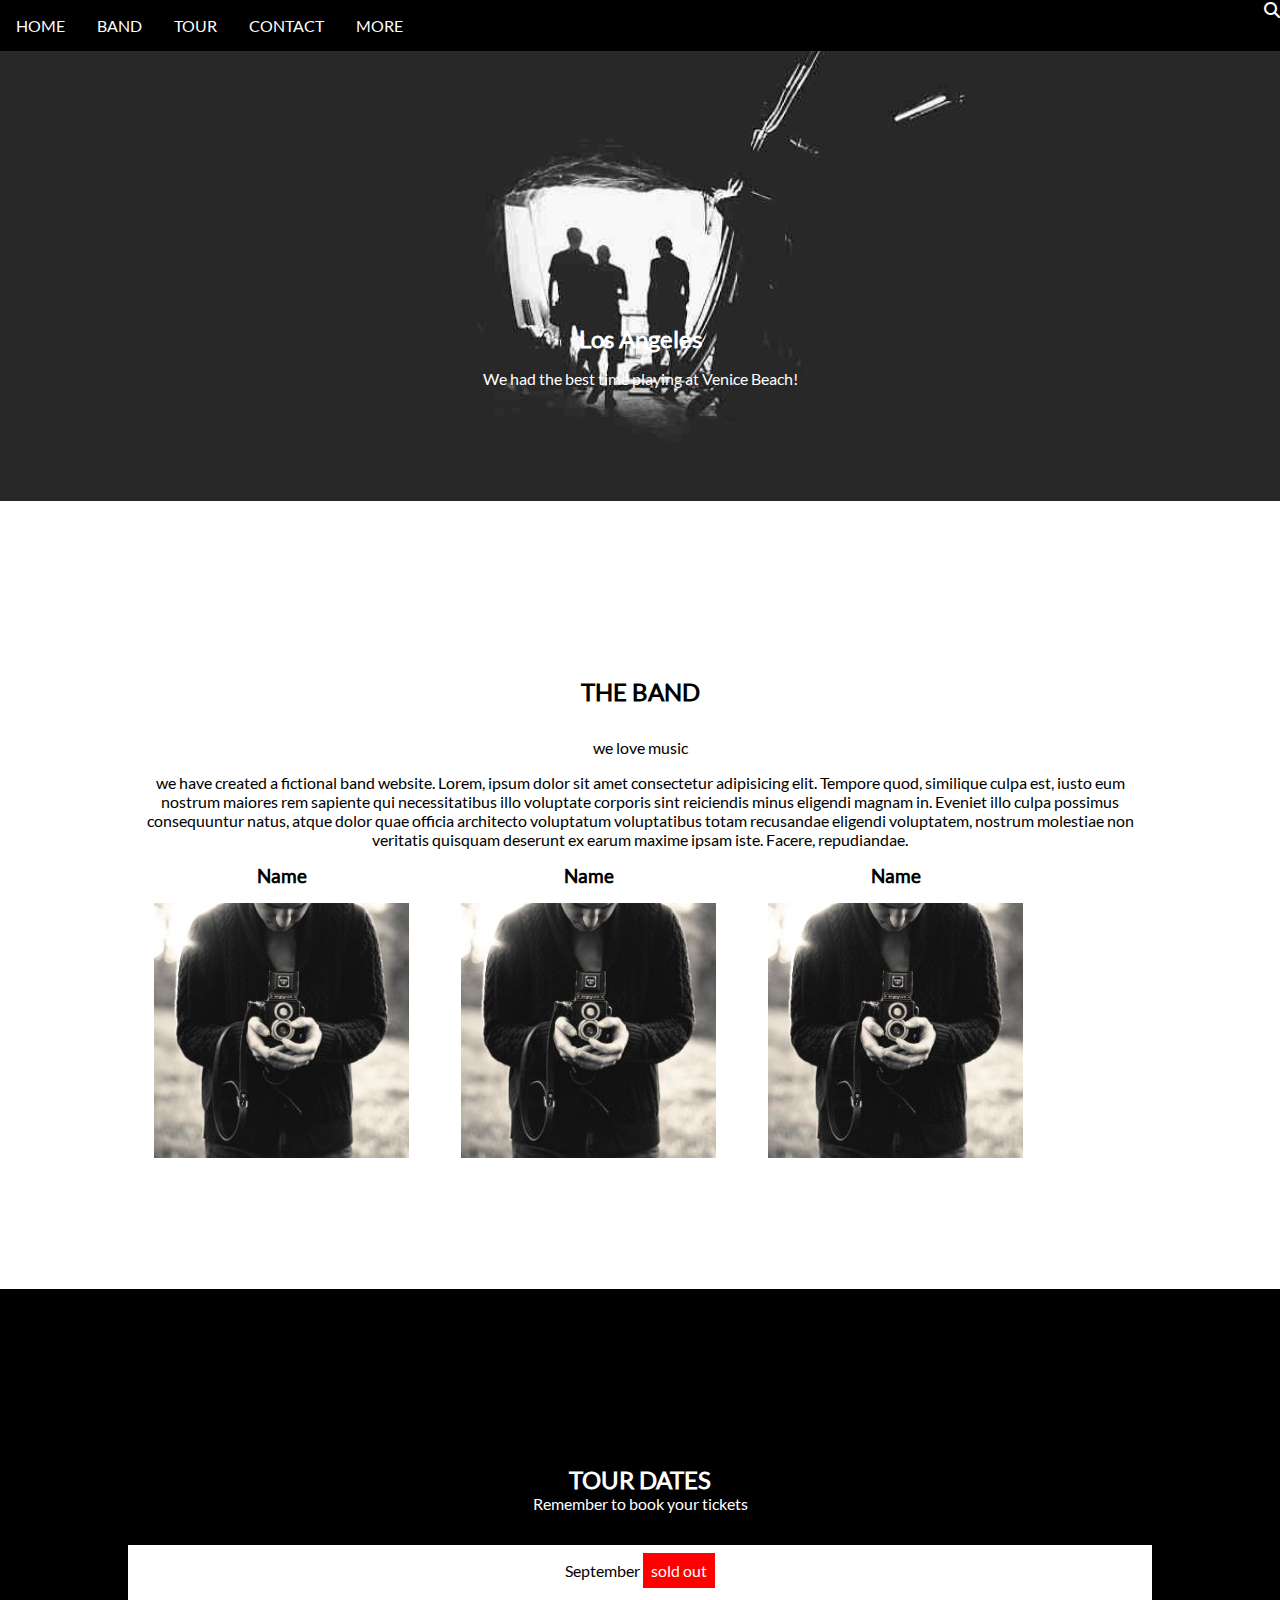
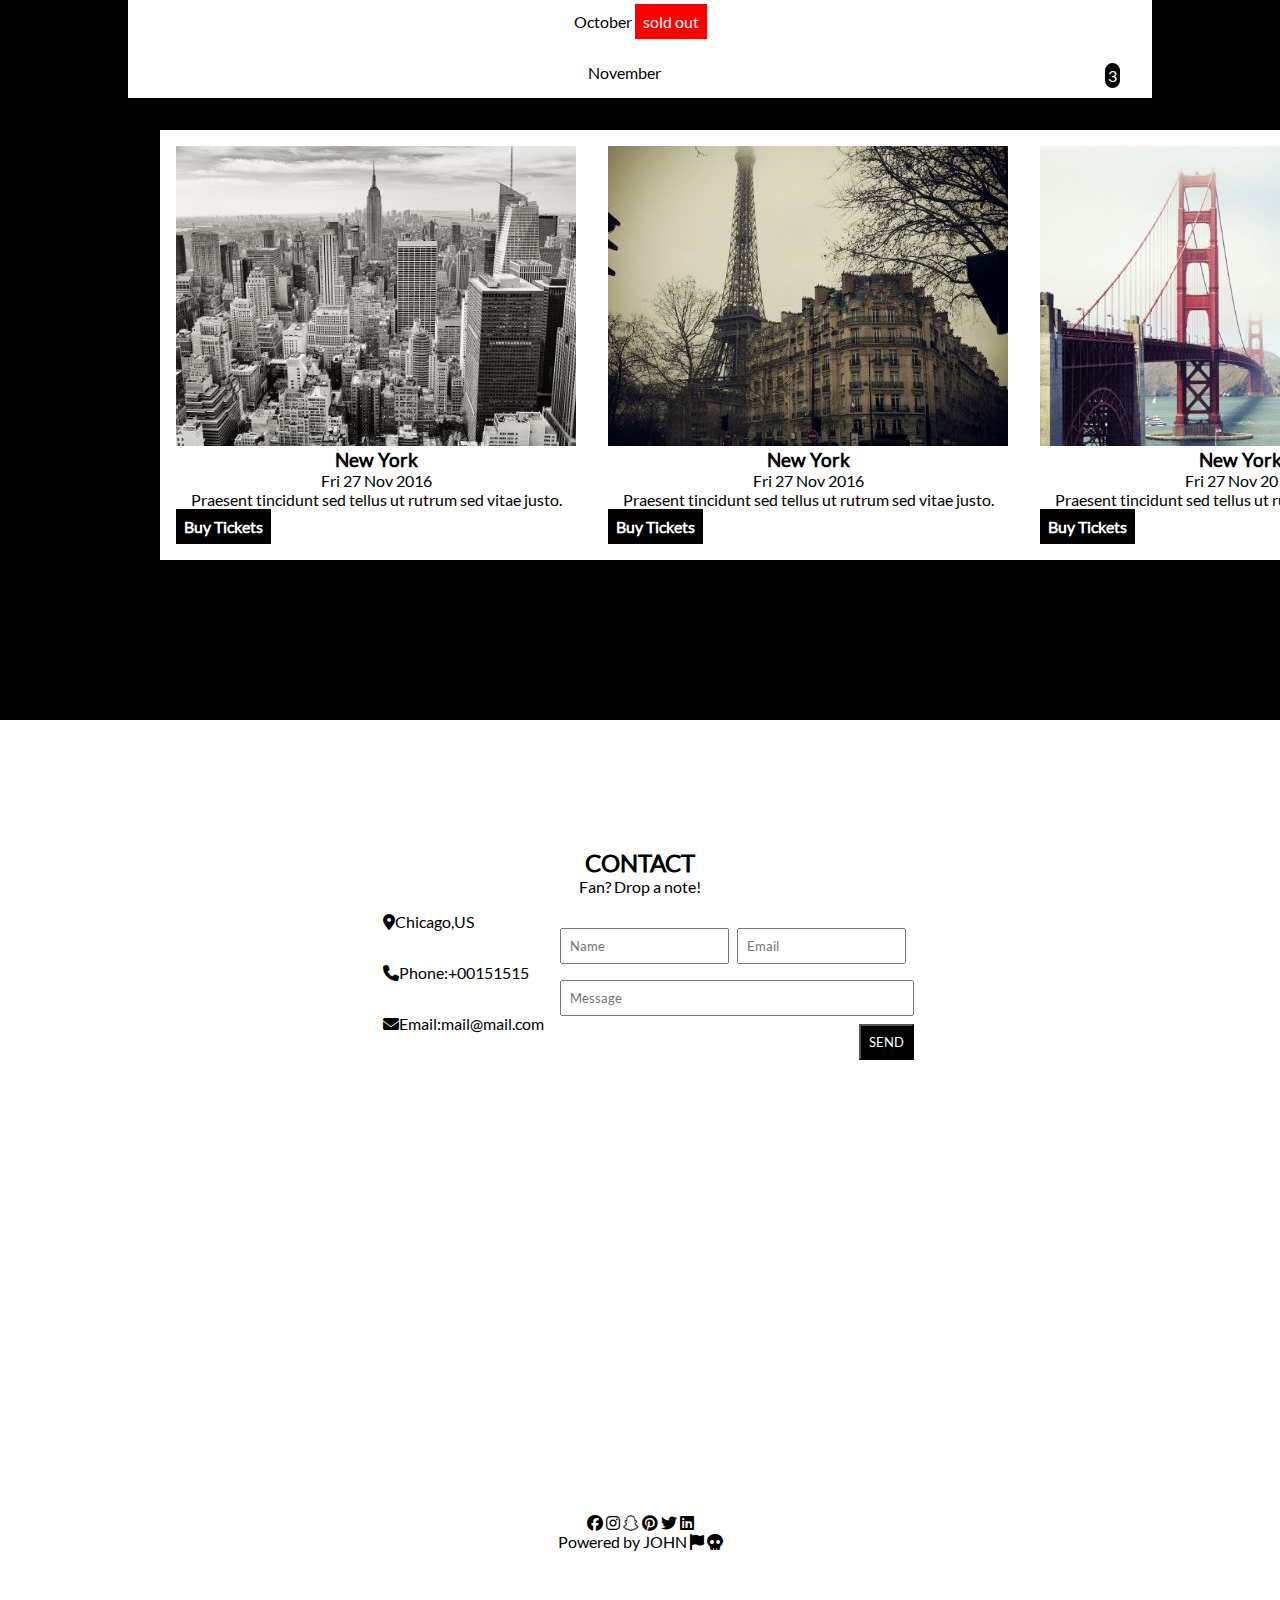
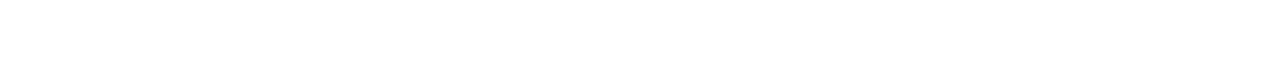
<file: index.html>
<!DOCTYPE html>
<html lang="en">

<head>
      <meta charset="UTF-8">
      <meta http-equiv="X-UA-Compatible" content="IE=edge">
      <meta name="viewport" content="width=device-width, initial-scale=1.0">
      <title>Document</title>
      <link rel="stylesheet" href="./assets/css/style.css">
      <link rel="stylesheet" href="https://cdnjs.cloudflare.com/ajax/libs/font-awesome/6.2.1/css/all.min.css">
</head>

<body>
      <section id="menuHeader">

            <nav class="navglass">
                  <ul class="desktopremove">
                        <li>HOME</li>
                  </ul>
                  <ul class="mobileremove">
                        <li>HOME</li>
                        <li>BAND</li>
                        <li>TOUR</li>
                        <li>CONTACT</li>
                        <li>MORE</li>
                  </ul>
            </nav>

            <div class="mobilestay">
                  <i class="fa-solid fa-bars"></i>
            </div>

            <div class="desktopstay">
                  <i class="fa-solid fa-magnifying-glass"></i>
            </div>
      </section>

      <main>
            <section id="venice">
                  <div class="imgla">
                        <div class="txtmobile">
                              <h2>Los Angeles</h2>
                        </div>
                        <div class="txtmobile2">
                              <p>We had the best time playing at Venice Beach!</p>
                        </div>
                  </div>
             </section>
      </main>

      <section id="theband">
            <div>
                  <h2>THE BAND</h2>
                  <p>we love music</p>
                  <p>we have created a fictional band website. Lorem, ipsum dolor sit amet consectetur adipisicing elit.
                        Tempore quod, similique culpa est, iusto eum nostrum maiores rem sapiente qui necessitatibus
                        illo
                        voluptate corporis sint reiciendis minus eligendi magnam in.
                        Eveniet illo culpa possimus consequuntur natus, atque dolor quae officia architecto voluptatum
                        voluptatibus totam recusandae eligendi voluptatem, nostrum molestiae non veritatis quisquam
                        deserunt ex
                        earum maxime ipsam iste. Facere, repudiandae.</p>
            </div>
            <div class="alltheband">
                  <div class="imgband">
                        <h3>Name</h3>
                        <div class="image">
                              <img src="./assets/img/bandmember.jpg" alt="">
                        </div>
                  </div>
                  <div class="imgband">
                        <h3>Name</h3>
                        <div class="image">
                              <img src="./assets/img/bandmember.jpg" alt="">
                        </div>
                  </div>
                  <div class="imgband">
                        <h3>Name</h3>
                        <div class="image">
                              <img src="./assets/img/bandmember.jpg" alt="">
                        </div>
                  </div>
            </div>
      </section>

      <section id="tourdates">
            <div class="blackk">
                  <h2>TOUR DATES</h2>
                  <p>Remember to book your tickets</p>
            </div>
            <ul class="placesrestantes">
                  <div class="startmonth">
                        <p class="month">September <span class="sold">sold out</span></p>
                  </div>
                  <div class="startmonth">
                        <p class="month">October <span class="sold">sold out</span></p>
                  </div>
                  <div class="startmonth">
                        <p class="month">November <span class="number">3</span></p>
                  </div>
            </ul>
            <div class="papadesemplacements">
                  <div class="emplacements">
                        <div class="images">
                              <img src="./assets/img/newyork.jpg" alt="">
                        </div>
                        <h3>New York</h3>
                        <p>Fri 27 Nov 2016</p>
                        <p>Praesent tincidunt sed tellus ut rutrum sed vitae justo.</p>
                        <h4>Buy Tickets</h4>
                  </div>


                  <div class="emplacements">
                        <div class="images">
                              <img src="./assets/img/paris.jpg" alt="">
                        </div>
                        <h3>New York</h3>
                        <p>Fri 27 Nov 2016</p>
                        <p>Praesent tincidunt sed tellus ut rutrum sed vitae justo.</p>
                        <h4>Buy Tickets</h4>
                  </div>


                  <div class="emplacements">
                        <div class="images">
                              <img src="./assets/img/sanfran.jpg" alt="">
                        </div>
                        <h3>New York</h3>
                        <p>Fri 27 Nov 2016</p>
                        <p>Praesent tincidunt sed tellus ut rutrum sed vitae justo.</p>
                        <h4>Buy Tickets</h4>
                  </div>
            </div>
      </section>
      <section id="contact">
            <div class="contactcenter">
                  <h2>CONTACT</h2>
                  <p>Fan? Drop a note!</p>
            </div>
            <div class="locphonmailform">
                <div class="contactlocphonmail">

                    <p><span><i class="fa-solid fa-location-dot"></span></i>Chicago,US</p>

                    <p><span><i class="fa-solid fa-phone"></span></i>Phone:+00151515</p>

                    <p><span><i class="fa-solid fa-envelope"></span></i>Email:mail@mail.com</p>
                </div>

                <div class="form">
                    <div class="log">
                        <input type="text" placeholder="Name">
                        <input type="text" placeholder="Email">
                    </div>
                    <div class="message">
                        <input type="text" placeholder="Message">
                    </div>
                     <div class="bouton">
                        <button>SEND</button>
                    </div>
                </div>
        </div>

            <!-- CHANGER TAILLE MAP IFRAME -->
            <iframe src="https://www.google.com/maps/embed?pb=!1m18!1m12!1m3!1d380513.7159859942!2d-88.01214778988322!3d41.83339250495681!2m3!1f0!2f0!3f0!3m2!1i1024!2i768!4f13.1!3m3!1m2!1s0x880e2c3cd0f4cbed%3A0xafe0a6ad09c0c000!2sChicago%2C%20Illinois%2C%20%C3%89tats-Unis!5e0!3m2!1sfr!2sfr!4v1669634428036!5m2!1sfr!2sfr" width="600" height="450" style="border:0;" allowfullscreen="" loading="lazy" referrerpolicy="no-referrer-when-downgrade"></iframe>

            <div class="reseaux">
                  <i class="fa-brands fa-facebook"></i>
                  <i class="fa-brands fa-instagram"></i>
                  <i class="fa-brands fa-snapchat"></i>                 
                  <i class="fa-brands fa-pinterest"></i>
                  <i class="fa-brands fa-twitter"></i>
                  <i class="fa-brands fa-linkedin"></i>
                  <p>Powered by JOHN <i class="fa-solid fa-flag"></i> <i class="fa-solid fa-skull"></i></p>
            </div>
      </section>
</body>

</html>
</file>
<file: assets/css/style.css>
@font-face {
    font-family: "Lato";
    src: url(../font/Lato-Regular.ttf);
  }

*{
    font-family:"Lato";
    margin: 0;
    padding: 1rem;  
    padding: 0;
    box-sizing: border-box;
    list-style: none;
    text-decoration: none;
    list-style-type: none;
    text-align: center;
  }



  .desktopmenuHeader{
    justify-content: space-around;
    flex-direction: row;
}




#menuHeader{
    background-color: black;
    color: white;
    display: flex;
    justify-content: space-between;
    transition: all 0.5s;
    padding: 0;
}
.mobileremove{
    display: flex;
    justify-content: flex-start;
    width: 100%;
    color: #fff;
    align-items: center;
}
.mobileremove li{
padding: 1rem;
}
.imgla{
    display: flex;
    background-image: url(../img/la.jpg);
    height: 30vh;
    background-position:center ;
    background-repeat:no-repeat ;
    background-size: cover;
    color: white;
    justify-content: center;
    flex-direction: column;
}
.placesrestantes{
    display: flex;
    flex-direction: column;
    overflow: hidden;
}
.soldout{
    float: right;
}
.number{
    float: right;
    margin-right: 1rem;
    border-radius: 200px 200px 200px 200px;
    -webkit-border-radius: 200px 200px 200px 200px;
    -moz-border-radius: 200px 200px 200px 200px;
    border: black 3px solid;
    background-color: black;
    color: white;
}
.month{
    padding: 1rem;
}
#tourdates ul{
background-color: rgb(255, 255, 255);
color: black;
display: flex;
}
#theband h2{
    margin-top: 3rem;
    margin-bottom: 2rem;
}
.imgband h3{
    margin-bottom: 1rem;
}
#theband p{
    margin-bottom: 1rem;
}
.papadesemplacements{
    padding: 2rem;
}
.blackk{
    padding-top: 3rem;
    padding-bottom: 2rem;

}
.sold{
    color: white;
    background-color: red;
    padding: 0.5rem;
    
}
.txtmobile{
    margin-top: 10rem;
display: flex;
justify-content: center;
}
.txtmobile2{
    margin-top: 1rem;
display: flex;
justify-content: center;
}
.alltheband{
    display: flex;
}
#tourdates{
    background-color: black;
    color: white;
}
.emplacements{
    background-color: white;
    color: black;
}
.form input{
    padding: 0.5rem;
    text-align: left;
}
.log input{
    margin-right: 0.5rem;
    /* width: 100%; */
}
.form button{
    padding: 0.5rem;
}
.contactlocphonmail{
    display: flex;
    flex-direction: column;
    justify-content: flex-start;
    align-items: baseline;
}
.locphonmailform{
    display: flex;
    justify-content: center;
}
.contactlocphonmail p{
padding: 1rem;
}
@media screen and (max-width: 576px) {
    .mobileremove{
        display: none;
    }
    .desktopstay{
        display: none;
    }
    .imgla h2{
        display: none;
    }
    .imgla p{
        display: none;
    }
    .imgband{
        width: 95%;
    }
.alltheband{
    flex-direction: column;
}
}
.emplacements h4{
    background-color: black;
    color: white;
    width: fit-content;
    padding: 0.5rem;
}
@media screen and (min-width: 576px) {
    .mobilestay{
        display: none;
    }
    .papadesemplacements{
        display: flex;
        justify-content: space-around;
    }
    .emplacements{
        padding: 1rem;

    }
    .alltheband{
        align-items: center;
        justify-content: space-around;
        width: 90%;

    }
    .desktopremove{
        display: none;
    }
    .log{
        display: flex;
        width: 45%;
        justify-content: space-between;
        margin-top: 2rem;
        margin-bottom: 1rem;
    }
    .bouton button{
        display: flex;
        background-color: black;
        color: white;
        width: fit-content;
        margin-top: 0.5rem;
    }
    .bouton{
        display: flex;
        justify-content: flex-end;
    }
    .message input{
        width: 100%;
    }
    #theband, #tourdates, #contact{
        padding: 10%;
    }
    .imgla{
        height: 50vh;
    }
}
</file>
